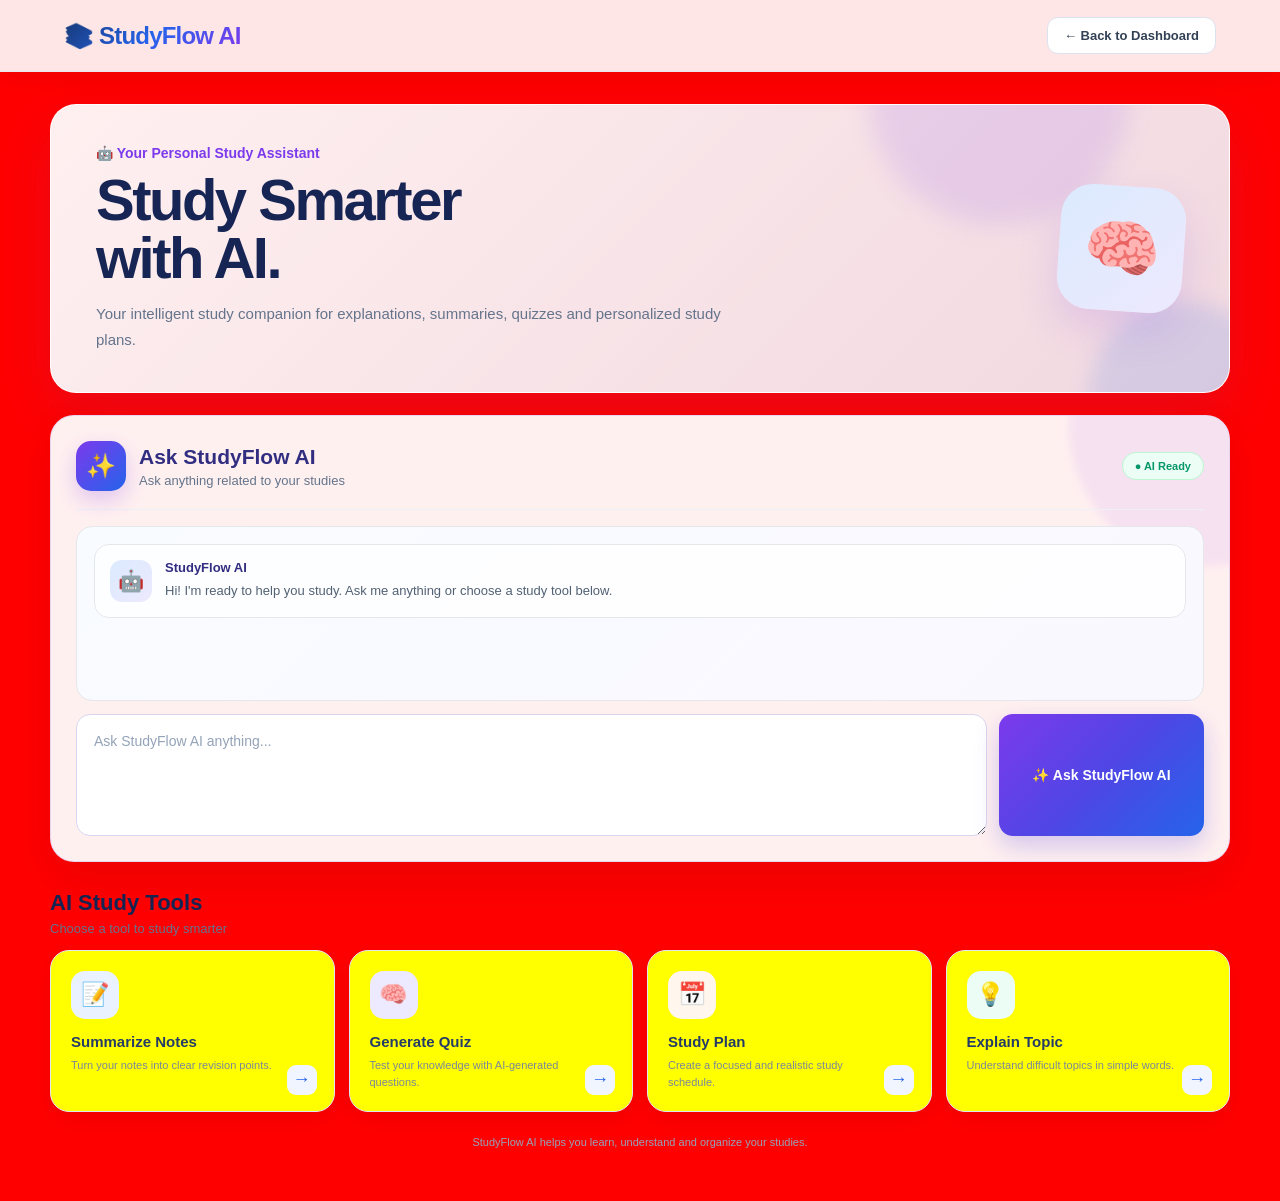
<file: ai.html>
<!DOCTYPE html>
<html lang="en">

<head>
<style>
body {
    background: red !important;
}

.ai-tool {
    background: yellow !important;
}
</style>
    <meta charset="UTF-8">

    <meta name="viewport" content="width=device-width, initial-scale=1.0">

    <title>StudyFlow AI</title>

    <link rel="stylesheet" href="ai.css">

</head>


<body>

    <!-- NAVBAR -->

    <nav class="ai-navbar">

        <div class="ai-logo">
            📚 StudyFlow AI
        </div>

        <a
            href="dashboard.html"
            class="back-button"
        >
            ← Back to Dashboard
        </a>

    </nav>


    <!-- MAIN -->

    <main class="ai-container">


        <!-- HERO -->

        <section class="ai-hero">

            <div class="ai-hero-content">

                <p class="ai-welcome">
                    🤖 Your Personal Study Assistant
                </p>

                <h1>
                    Study Smarter
                    <br>
                    with AI.
                </h1>

                <p>
                    Your intelligent study companion for
                    explanations, summaries, quizzes and
                    personalized study plans.
                </p>

            </div>


            <div class="ai-hero-icon">
                🧠
            </div>

        </section>



        <!-- MAIN ASK AI -->

        <section class="ask-ai-card">

            <div class="ask-ai-top">

                <div class="ask-ai-icon">
                    ✨
                </div>

                <div>

                    <h2>
                        Ask StudyFlow AI
                    </h2>

                    <p>
                        Ask anything related to your studies
                    </p>

                </div>

                <span class="ai-status">
                    ● AI Ready
                </span>

            </div>


            <div
                id="aiResponse"
                class="ai-response"
            >

                <div class="ai-message">

                    <span class="message-icon">
                        🤖
                    </span>

                    <div>

                        <strong>
                            StudyFlow AI
                        </strong>

                        <p>
                            Hi! I'm ready to help you study.
                            Ask me anything or choose a
                            study tool below.
                        </p>

                    </div>

                </div>

            </div>


            <div class="ask-ai-input">

                <textarea
                    id="aiInput"
                    rows="4"
                    maxlength="3000"
                    placeholder="Ask StudyFlow AI anything..."
                ></textarea>


                <button
                    type="button"
                    id="aiSendButton"
                    onclick="sendAIMessage()"
                >
                    ✨ Ask StudyFlow AI
                </button>

            </div>

        </section>



        <!-- AI TOOLS TITLE -->

        <div class="tools-heading">

            <div>

                <h2>
                    AI Study Tools
                </h2>

                <p>
                    Choose a tool to study smarter
                </p>

            </div>

        </div>



        <!-- FOUR TOOLS -->

        <section class="ai-tools">


            <!-- SUMMARIZE -->

            <button
                type="button"
                class="ai-tool"
                onclick="selectAITool('Make notes')"
            >

                <div class="tool-icon summary-icon">
                    📝
                </div>

                <div class="tool-content">

                    <strong>
                        Summarize Notes
                    </strong>

                    <small>
                        Turn your notes into
                        clear revision points.
                    </small>

                </div>

                <span class="tool-arrow">
                    →
                </span>

            </button>



            <!-- QUIZ -->

            <button
                type="button"
                class="ai-tool"
                onclick="selectAITool('Generate quiz')"
            >

                <div class="tool-icon quiz-icon">
                    🧠
                </div>

                <div class="tool-content">

                    <strong>
                        Generate Quiz
                    </strong>

                    <small>
                        Test your knowledge with
                        AI-generated questions.
                    </small>

                </div>

                <span class="tool-arrow">
                    →
                </span>

            </button>



            <!-- STUDY PLAN -->

            <button
                type="button"
                class="ai-tool"
                onclick="selectAITool('Create study plan')"
            >

                <div class="tool-icon plan-icon">
                    📅
                </div>

                <div class="tool-content">

                    <strong>
                        Study Plan
                    </strong>

                    <small>
                        Create a focused and
                        realistic study schedule.
                    </small>

                </div>

                <span class="tool-arrow">
                    →
                </span>

            </button>



            <!-- EXPLAIN -->

            <button
                type="button"
                class="ai-tool"
                onclick="selectAITool('Explain a topic')"
            >

                <div class="tool-icon explain-icon">
                    💡
                </div>

                <div class="tool-content">

                    <strong>
                        Explain Topic
                    </strong>

                    <small>
                        Understand difficult topics
                        in simple words.
                    </small>

                </div>

                <span class="tool-arrow">
                    →
                </span>

            </button>


        </section>



        <!-- FOOTER -->

        <p class="ai-note">
            StudyFlow AI helps you learn,
            understand and organize your studies.
        </p>


    </main>


    <script src="ai.js"></script>

</body>

</html>
</file>
<file: ai.css>
/* =========================================================
   STUDYFLOW AI — COMPLETE AI PAGE
   Matches the HTML you just sent
========================================================= */

* {
    box-sizing: border-box;
}

:root {
    --blue: #2563eb;
    --blue-dark: #1d4ed8;
    --purple: #7c3aed;
    --purple-dark: #6d28d9;
    --text: #172554;
    --muted: #64748b;
    --border: #e2e8f0;
    --white: #ffffff;
}

html {
    scroll-behavior: smooth;
}

body {
    margin: 0;
    min-height: 100vh;

    font-family:
        Inter,
        Arial,
        Helvetica,
        sans-serif;

    color: var(--text);

    background:
        radial-gradient(
            circle at 10% 10%,
            rgba(124, 58, 237, 0.12),
            transparent 28%
        ),
        radial-gradient(
            circle at 90% 15%,
            rgba(37, 99, 235, 0.12),
            transparent 30%
        ),
        linear-gradient(
            135deg,
            #f8faff,
            #eef4ff,
            #faf8ff
        );
}


/* =========================================================
   NAVBAR
========================================================= */

.ai-navbar {
    height: 72px;

    padding: 0 5%;

    display: flex;
    align-items: center;
    justify-content: space-between;

    position: sticky;
    top: 0;
    z-index: 100;

    background: rgba(255, 255, 255, 0.90);

    backdrop-filter: blur(18px);
    -webkit-backdrop-filter: blur(18px);

    border-bottom: 1px solid rgba(226, 232, 240, 0.8);

    box-shadow:
        0 5px 25px rgba(15, 23, 42, 0.07);
}

.ai-logo {
    font-size: 24px;
    font-weight: 900;
    letter-spacing: -0.8px;

    background:
        linear-gradient(
            135deg,
            #173a78,
            #2563eb,
            #7c3aed
        );

    -webkit-background-clip: text;
    background-clip: text;
    color: transparent;
}

.back-button {
    display: inline-flex;
    align-items: center;

    padding: 10px 16px;

    text-decoration: none;

    color: #334155;

    background: #ffffff;

    border: 1px solid #dbe3ef;

    border-radius: 11px;

    font-size: 13px;
    font-weight: 800;

    transition: 0.25s ease;
}

.back-button:hover {
    color: #2563eb;
    border-color: #93c5fd;
    background: #eff6ff;
    transform: translateY(-2px);

    box-shadow:
        0 8px 20px rgba(37, 99, 235, 0.10);
}


/* =========================================================
   MAIN
========================================================= */

.ai-container {
    width: min(1180px, 94%);
    margin: 0 auto;

    padding: 32px 0 50px;
}


/* =========================================================
   HERO
========================================================= */

.ai-hero {
    position: relative;

    min-height: 245px;

    padding: 40px 45px;

    display: flex;
    align-items: center;
    justify-content: space-between;

    overflow: hidden;

    border-radius: 26px;

    background:
        linear-gradient(
            135deg,
            rgba(255, 255, 255, 0.94),
            rgba(239, 246, 255, 0.88)
        );

    border: 1px solid rgba(255, 255, 255, 0.9);

    box-shadow:
        0 20px 55px rgba(37, 99, 235, 0.10);

    margin-bottom: 22px;
}

.ai-hero::before {
    content: "";

    position: absolute;

    width: 260px;
    height: 260px;

    right: 100px;
    top: -140px;

    border-radius: 50%;

    background:
        rgba(124, 58, 237, 0.12);

    filter: blur(12px);
}

.ai-hero::after {
    content: "";

    position: absolute;

    width: 190px;
    height: 190px;

    right: -50px;
    bottom: -100px;

    border-radius: 50%;

    background:
        rgba(37, 99, 235, 0.13);

    filter: blur(10px);
}

.ai-hero-content {
    position: relative;
    z-index: 2;
}

.ai-welcome {
    margin: 0 0 10px;

    color: #7c3aed;

    font-size: 14px;
    font-weight: 900;
}

.ai-hero h1 {
    margin: 0 0 14px;

    color: #172554;

    font-size: clamp(40px, 5vw, 58px);

    line-height: 1;

    letter-spacing: -2.5px;
}

.ai-hero-content > p:last-child {
    margin: 0;

    max-width: 650px;

    color: var(--muted);

    font-size: 15px;

    line-height: 1.7;
}

.ai-hero-icon {
    position: relative;
    z-index: 2;

    width: 125px;
    height: 125px;

    display: flex;
    align-items: center;
    justify-content: center;

    flex-shrink: 0;

    border-radius: 32px;

    background:
        linear-gradient(
            135deg,
            #dbeafe,
            #ede9fe
        );

    font-size: 62px;

    box-shadow:
        0 18px 40px rgba(124, 58, 237, 0.15);

    transform: rotate(4deg);

    transition: 0.3s ease;
}

.ai-hero:hover .ai-hero-icon {
    transform: rotate(0deg) translateY(-4px);
}


/* =========================================================
   ASK AI CARD
========================================================= */

.ask-ai-card {
    position: relative;

    overflow: hidden;

    padding: 25px;

    margin-bottom: 28px;

    border-radius: 24px;

    background:
        rgba(255, 255, 255, 0.94);

    border: 1px solid rgba(124, 58, 237, 0.15);

    box-shadow:
        0 18px 45px rgba(15, 23, 42, 0.08);
}

.ask-ai-card::before {
    content: "";

    position: absolute;

    width: 280px;
    height: 280px;

    right: -120px;
    top: -130px;

    border-radius: 50%;

    background:
        rgba(124, 58, 237, 0.08);

    filter: blur(5px);

    pointer-events: none;
}


/* =========================================================
   ASK AI HEADER
========================================================= */

.ask-ai-top {
    position: relative;
    z-index: 2;

    display: flex;
    align-items: center;

    gap: 13px;

    padding-bottom: 18px;

    margin-bottom: 16px;

    border-bottom:
        1px solid #edf1f6;
}

.ask-ai-icon {
    width: 50px;
    height: 50px;

    flex-shrink: 0;

    display: flex;
    align-items: center;
    justify-content: center;

    border-radius: 15px;

    background:
        linear-gradient(
            135deg,
            #7c3aed,
            #2563eb
        );

    color: white;

    font-size: 24px;

    box-shadow:
        0 9px 22px rgba(124, 58, 237, 0.24);
}

.ask-ai-top h2 {
    margin: 0 0 4px;

    color: #312e81;

    font-size: 21px;
    font-weight: 900;
}

.ask-ai-top p {
    margin: 0;

    color: var(--muted);

    font-size: 13px;
}

.ai-status {
    margin-left: auto;

    padding: 7px 12px;

    border-radius: 30px;

    background: #ecfdf5;

    border: 1px solid #bbf7d0;

    color: #059669;

    font-size: 11px;
    font-weight: 900;

    white-space: nowrap;
}


/* =========================================================
   AI RESPONSE
========================================================= */

.ai-response {
    position: relative;
    z-index: 2;

    min-height: 175px;
    max-height: 430px;

    overflow-y: auto;

    padding: 17px;

    margin-bottom: 13px;

    border-radius: 16px;

    border: 1px solid #e5e7eb;

    background:
        linear-gradient(
            135deg,
            #f8fbff,
            #faf8ff
        );

    scroll-behavior: smooth;
}

.ai-response::-webkit-scrollbar {
    width: 7px;
}

.ai-response::-webkit-scrollbar-thumb {
    border-radius: 20px;

    background:
        linear-gradient(
            #93c5fd,
            #a78bfa
        );
}


/* =========================================================
   AI INITIAL MESSAGE
========================================================= */

.ai-message {
    display: flex;

    gap: 13px;

    padding: 15px;

    border-radius: 15px;

    background: rgba(255, 255, 255, 0.80);

    border: 1px solid #e5e7eb;
}

.message-icon {
    width: 42px;
    height: 42px;

    min-width: 42px;

    display: flex;
    align-items: center;
    justify-content: center;

    border-radius: 12px;

    background:
        linear-gradient(
            135deg,
            #dbeafe,
            #ede9fe
        );

    font-size: 21px;
}

.ai-message strong {
    display: block;

    margin-bottom: 5px;

    color: #312e81;

    font-size: 13px;
    font-weight: 900;
}

.ai-message p {
    margin: 0;

    color: #526174;

    font-size: 13px;

    line-height: 1.7;
}


/* =========================================================
   ASK INPUT
========================================================= */

.ask-ai-input {
    position: relative;
    z-index: 2;

    display: grid;

    grid-template-columns: 1fr 205px;

    gap: 12px;

    align-items: stretch;
}

#aiInput {
    width: 100%;

    min-height: 82px;

    resize: vertical;

    padding: 15px 17px;

    border:
        1px solid #d9d5ef;

    border-radius: 14px;

    background: #ffffff;

    color: #1e293b;

    font-family: inherit;

    font-size: 14px;

    line-height: 1.6;

    outline: none;

    transition: 0.25s ease;
}

#aiInput::placeholder {
    color: #94a3b8;
}

#aiInput:focus {
    border-color: #8b5cf6;

    box-shadow:
        0 0 0 4px rgba(124, 58, 237, 0.09);
}


/* =========================================================
   ASK BUTTON
========================================================= */

#aiSendButton {
    min-height: 82px;

    padding: 0 20px;

    border: none;

    border-radius: 14px;

    background:
        linear-gradient(
            135deg,
            #7c3aed,
            #4f46e5,
            #2563eb
        );

    color: white;

    font-size: 14px;
    font-weight: 900;

    cursor: pointer;

    box-shadow:
        0 10px 25px rgba(79, 70, 229, 0.25);

    transition:
        transform 0.25s ease,
        box-shadow 0.25s ease;
}

#aiSendButton:hover {
    transform: translateY(-3px);

    box-shadow:
        0 16px 32px rgba(79, 70, 229, 0.34);
}

#aiSendButton:active {
    transform: translateY(0);
}

#aiSendButton:disabled {
    opacity: 0.6;

    cursor: not-allowed;

    transform: none;
}


/* =========================================================
   AI TOOLS HEADING
========================================================= */

.tools-heading {
    margin-bottom: 14px;
}

.tools-heading h2 {
    margin: 0 0 5px;

    color: #172554;

    font-size: 22px;

    font-weight: 900;
}

.tools-heading p {
    margin: 0;

    color: var(--muted);

    font-size: 13px;
}


/* =========================================================
   AI TOOLS
========================================================= */

.ai-tools {
    display: grid;

    grid-template-columns:
        repeat(4, 1fr);

    gap: 14px;

    margin-bottom: 22px;
}


/* =========================================================
   TOOL BUTTON — THIS IS THE IMPORTANT PART
========================================================= */

.ai-tool {
    position: relative;

    width: 100%;
    min-height: 155px;

    padding: 20px;

    display: flex;
    flex-direction: column;

    align-items: flex-start;
    justify-content: flex-start;

    text-align: left;

    overflow: hidden;

    border:
        1px solid #e1e7f0;

    border-radius: 19px;

    background:
        rgba(255, 255, 255, 0.92);

    cursor: pointer;

    box-shadow:
        0 8px 24px rgba(15, 23, 42, 0.06);

    transition:
        transform 0.25s ease,
        box-shadow 0.25s ease,
        border-color 0.25s ease;
}

.ai-tool::before {
    content: "";

    position: absolute;

    left: 0;
    top: 0;

    width: 100%;
    height: 4px;

    background:
        linear-gradient(
            90deg,
            #2563eb,
            #7c3aed
        );

    transform: scaleX(0);

    transform-origin: left;

    transition: 0.3s ease;
}

.ai-tool:hover {
    transform: translateY(-6px);

    border-color: #c4b5fd;

    box-shadow:
        0 18px 35px rgba(79, 70, 229, 0.14);
}

.ai-tool:hover::before {
    transform: scaleX(1);
}


/* =========================================================
   TOOL ICON
========================================================= */

.tool-icon {
    width: 48px;
    height: 48px;

    display: flex;
    align-items: center;
    justify-content: center;

    margin-bottom: 14px;

    border-radius: 14px;

    font-size: 23px;
}

.summary-icon {
    background: #eaf2ff;
}

.quiz-icon {
    background: #ede9fe;
}

.plan-icon {
    background: #fff7ed;
}

.explain-icon {
    background: #ecfdf5;
}


/* =========================================================
   TOOL TEXT
========================================================= */

.tool-content {
    padding-right: 20px;
}

.tool-content strong {
    display: block;

    margin-bottom: 7px;

    color: #253b67;

    font-size: 15px;

    font-weight: 900;
}

.tool-content small {
    display: block;

    color: #7b8798;

    font-size: 11px;

    line-height: 1.55;
}


/* =========================================================
   TOOL ARROW
========================================================= */

.tool-arrow {
    position: absolute;

    right: 17px;
    bottom: 16px;

    width: 30px;
    height: 30px;

    display: flex;
    align-items: center;
    justify-content: center;

    border-radius: 9px;

    background: #f1f5ff;

    color: #2563eb;

    font-size: 18px;
    font-weight: 900;

    transition: 0.25s ease;
}

.ai-tool:hover .tool-arrow {
    color: white;

    background:
        linear-gradient(
            135deg,
            #7c3aed,
            #2563eb
        );

    transform: translateX(3px);
}


/* =========================================================
   FOOTER NOTE
========================================================= */

.ai-note {
    margin: 20px 0 0;

    text-align: center;

    color: #94a3b8;

    font-size: 11px;

    line-height: 1.6;
}


/* =========================================================
   MOBILE
========================================================= */

@media (max-width: 950px) {

    .ai-tools {
        grid-template-columns:
            repeat(2, 1fr);
    }

}


@media (max-width: 700px) {

    .ai-navbar {
        height: 64px;

        padding: 0 15px;
    }

    .ai-logo {
        font-size: 19px;
    }

    .back-button {
        padding: 8px 11px;

        font-size: 11px;
    }

    .ai-container {
        width: 94%;

        padding: 20px 0 35px;
    }

    .ai-hero {
        min-height: 235px;

        padding: 28px 23px;

        border-radius: 20px;
    }

    .ai-hero h1 {
        font-size: 36px;

        letter-spacing: -1.7px;
    }

    .ai-hero-content > p:last-child {
        font-size: 13px;
    }

    .ai-hero-icon {
        display: none;
    }

    .ask-ai-card {
        padding: 18px;

        border-radius: 19px;
    }

    .ask-ai-top {
        align-items: flex-start;
    }

    .ai-status {
        margin-left: auto;
    }

    .ask-ai-input {
        grid-template-columns: 1fr;
    }

    #aiSendButton {
        min-height: 55px;
    }

    .ai-tools {
        grid-template-columns: 1fr 1fr;

        gap: 10px;
    }

    .ai-tool {
        min-height: 145px;

        padding: 16px;
    }

}


@media (max-width: 480px) {

    .ai-logo {
        font-size: 17px;
    }

    .back-button {
        font-size: 10px;
    }

    .ai-hero h1 {
        font-size: 31px;
    }

    .ask-ai-top {
        flex-wrap: wrap;
    }

    .ai-status {
        width: 100%;

        margin-left: 0;

        justify-content: center;
    }

    .ai-tools {
        grid-template-columns: 1fr;
    }

    .ai-tool {
        min-height: 125px;
    }

    .tool-icon {
        margin-bottom: 10px;
    }

}
</file>
